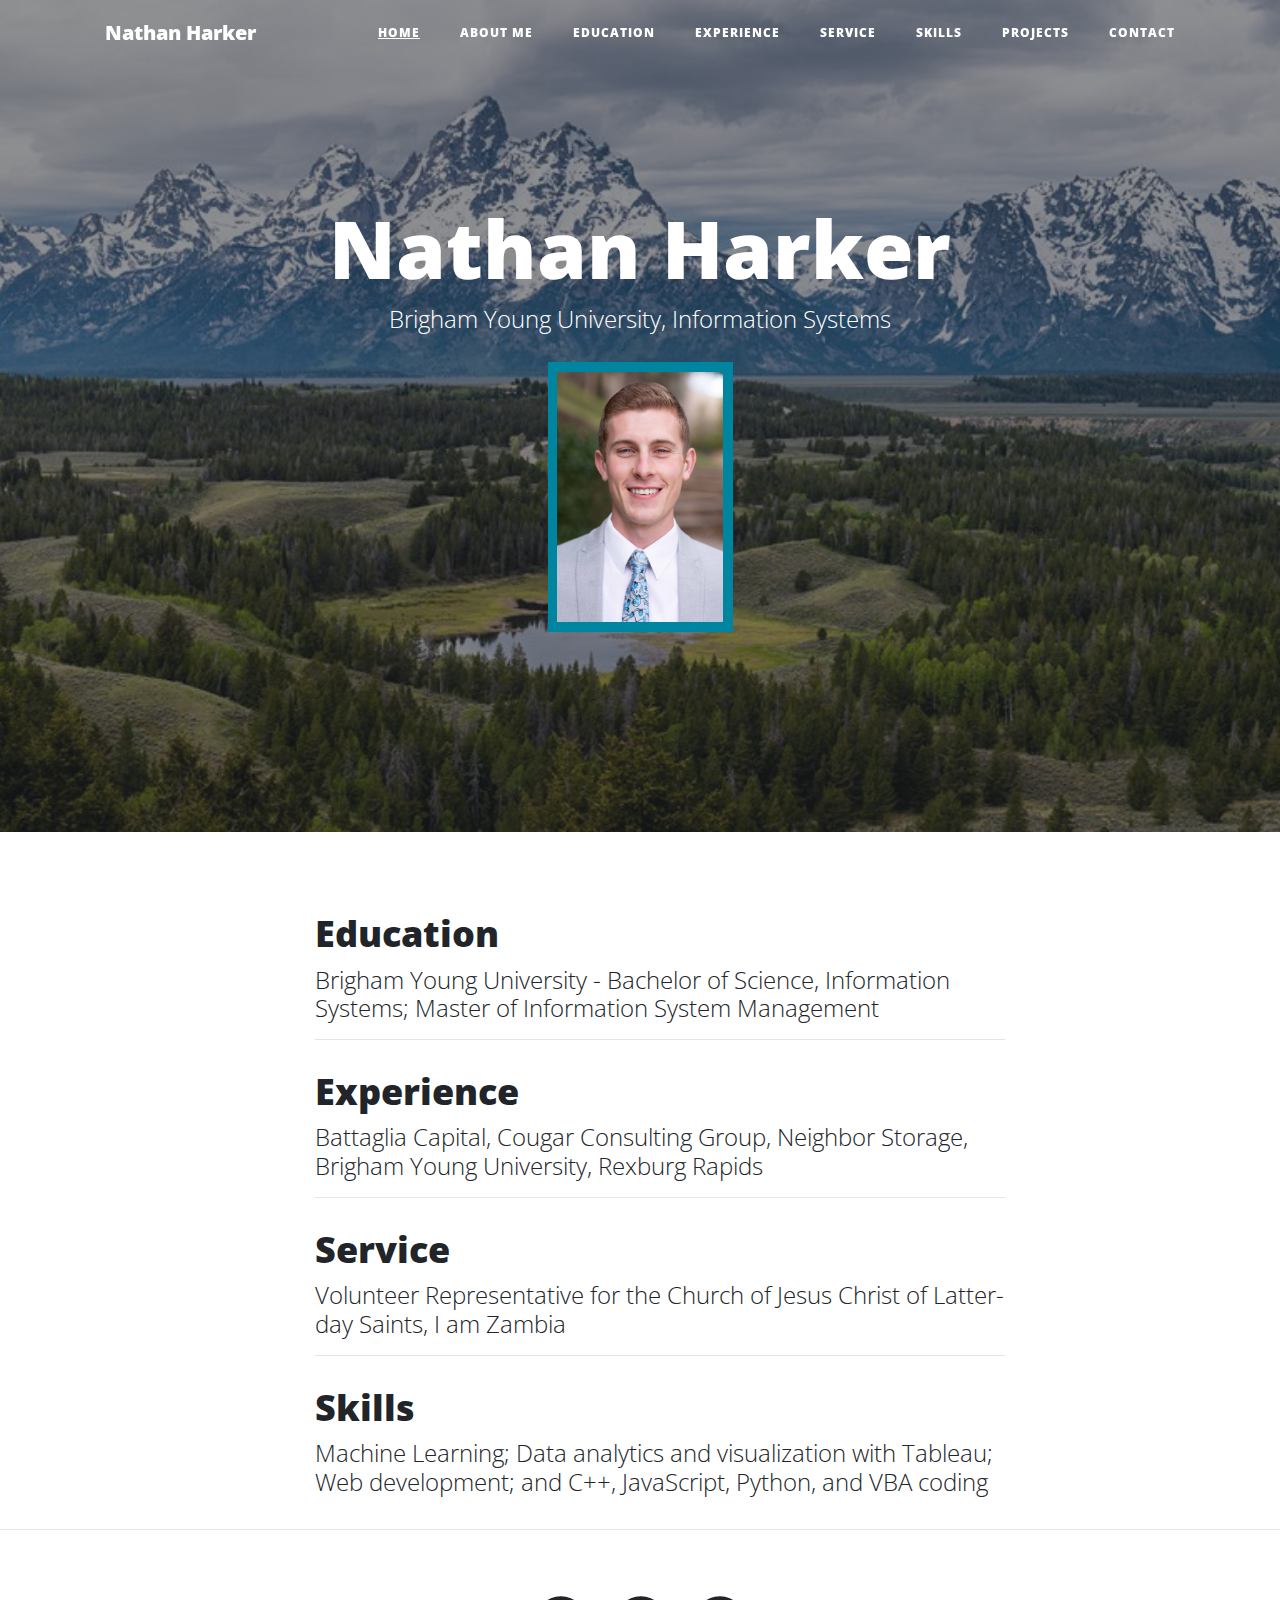
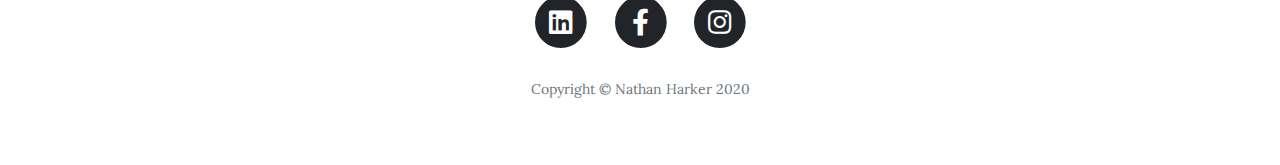
<file: index.html>
<!--Nathan Harker, last edited 4/14/2020-->
<!DOCTYPE html>
<html lang="en">

<head>

  <meta charset="utf-8">
  <meta name="viewport" content="width=device-width, initial-scale=1, shrink-to-fit=no">
  <meta name="description" content="Nathan Harker, Brigham Young University Student">
  <meta name="author" content="">

  <title>Nathan Harker - Home Page</title>
  <link rel="icon" href="images/idaho.ico">
  <!-- Bootstrap core CSS -->
  <link href="vendor/bootstrap/css/bootstrap.min.css" rel="stylesheet">

  <!-- Custom fonts for this template -->
  <link href="vendor/fontawesome-free/css/all.min.css" rel="stylesheet" type="text/css">
  <link href='https://fonts.googleapis.com/css?family=Lora:400,700,400italic,700italic' rel='stylesheet' type='text/css'>
  <link href='https://fonts.googleapis.com/css?family=Open+Sans:300italic,400italic,600italic,700italic,800italic,400,300,600,700,800' rel='stylesheet' type='text/css'>

  <!-- Custom styles for this template -->
  <link href="styles/clean-blog.min.css" rel="stylesheet">
  <link href="styles/mystyles.css" rel="stylesheet" type="text/css">

</head>

<body>

  <!-- Navigation -->
  <nav class="navbar navbar-expand-lg navbar-light fixed-top" id="mainNav">
    <div class="container">
      <a class="navbar-brand" href="index.html">Nathan Harker</a>
      <button class="navbar-toggler navbar-toggler-right" type="button" data-toggle="collapse" data-target="#navbarResponsive" aria-controls="navbarResponsive" aria-expanded="false" aria-label="Toggle navigation">
        Menu
        <i class="fas fa-bars"></i>
      </button>
      <div class="collapse navbar-collapse" id="navbarResponsive">
        <ul class="navbar-nav ml-auto">
          <li class="nav-item">
            <a class="nav-link myunderline" href="#">Home</a>
          </li>
          <li class="nav-item">
            <a class="nav-link" href="html/aboutme.html">About Me</a>
          </li>
          <li class="nav-item">
            <a class="nav-link" href="html/education.html">Education</a>
          </li>
          <li class="nav-item">
            <a class="nav-link" href="html/experience.html">Experience</a>
          </li>
          <li class="nav-item">
            <a class="nav-link" href="html/service.html">Service</a>
          </li>
          <li class="nav-item">
            <a class="nav-link" href="html/skills.html">Skills</a>
          </li>
          <li class="nav-item">
            <a class="nav-link" href="html/projects.html">Projects</a>
          </li>
          <li class="nav-item">
            <a class="nav-link" href="html/contact.html">Contact</a>
          </li>
        </ul>
      </div>
    </div>
  </nav>

  <!-- Page Header -->
  <header class="masthead" style="background-image: url('images/teton.jpg')">
    <div class="overlay"></div>
    <div class="container">
      <div class="row">
        <div class="col-lg-8 col-md-10 mx-auto">
          <div class="site-heading">
            <h1>Nathan Harker</h1>
            <span class="subheading">Brigham Young University, Information Systems</span><br>
            <center>
              <div class="index-image">
                <img class="image-transform-none" src="images/Nathan.jpg" alt="Nathan Harker portrait" height="250" style="margin:auto;">
              </div>
            </center>
          </div>
        </div>
      </div>
    </div>
  </header>

  <!-- Main Content -->
  <div class="container">
    <div class="row">
      <div class="col-lg-8 col-md-10 mx-auto">
        <div class="post-preview">
            <!-- <h1 class="post-title bold myheading">
              Resume:
            </h1> -->
        </div>
        <ol>
            <div class="post-preview">
              <a href="html/education.html">
                <h3 class="post-title">
                  Education
                </h3>
                <h4 class="post-subtitle">
                  Brigham Young University - Bachelor of Science, Information Systems; Master of Information System Management
                </h4>
              </a>
              <!--<p class="post-meta">Posted by
                <a href="#">Nathan Harker</a>
                on April 12, 2020</p>-->
            </div>
          <hr>
            <div class="post-preview">
              <a href="html/experience.html">
                <h3 class="post-title">
                  Experience
                </h3>
                <h4 class="post-subtitle">
                  Battaglia Capital, Cougar Consulting Group, Neighbor Storage, Brigham Young University, Rexburg Rapids
                </h4>
              </a>
            </div>
          <hr>
            <div class="post-preview">
              <a href="html/service.html">
                <h3 class="post-title">
                  Service
                </h3>
                <h4 class="post-subtitle">
                  Volunteer Representative for the Church of Jesus Christ of Latter-day Saints, I am Zambia
                </h4>
              </a>
            </div>
          <hr>
            <div class="post-preview">
              <a href="html/skills.html">
                <h3 class="post-title">
                  Skills
                </h3>
                <h4 class="post-subtitle">
                  Machine Learning; Data analytics and visualization with Tableau; Web development; and C++, JavaScript, Python, and VBA coding
                </h4>
              </a>
            </div>
        </ol>
      </div>
    </div>
  </div>

  <hr>

  <!-- Footer -->
  <footer>
    <div class="container">
      <div class="row">
        <div class="col-lg-8 col-md-10 mx-auto">
          <ul class="list-inline text-center">
            <li class="list-inline-item">
              <a href=https://www.linkedin.com/in/nathanharker target="blank">
                <span class="fa-stack fa-lg">
                  <i class="fas fa-circle fa-stack-2x"></i>
                  <i class="fab fa-linkedin fa-stack-1x fa-inverse"></i>
                </span>
              </a>
            </li>
            <li class="list-inline-item">
              <a href=https://www.facebook.com/nharker2 target="blank">
                <span class="fa-stack fa-lg">
                  <i class="fas fa-circle fa-stack-2x"></i>
                  <i class="fab fa-facebook-f fa-stack-1x fa-inverse"></i>
                </span>
              </a>
            </li>
            <li class="list-inline-item">
              <a href=https://www.instagram.com/natethegratte target="blank">
                <span class="fa-stack fa-lg">
                  <i class="fas fa-circle fa-stack-2x"></i>
                  <i class="fab fa-instagram fa-stack-1x fa-inverse"></i>
                </span>
              </a>
            </li>
          </ul>
          <p class="copyright text-muted">Copyright &copy; Nathan Harker 2020</p>
        </div>
      </div>
    </div>
  </footer>

  <!-- Bootstrap core JavaScript -->
  <script src="vendor/jquery/jquery.min.js"></script>
  <script src="vendor/bootstrap/js/bootstrap.bundle.min.js"></script>

  <!-- Custom scripts for this template -->
  <script src="js/clean-blog.min.js"></script>

</body>

</html>
</file>
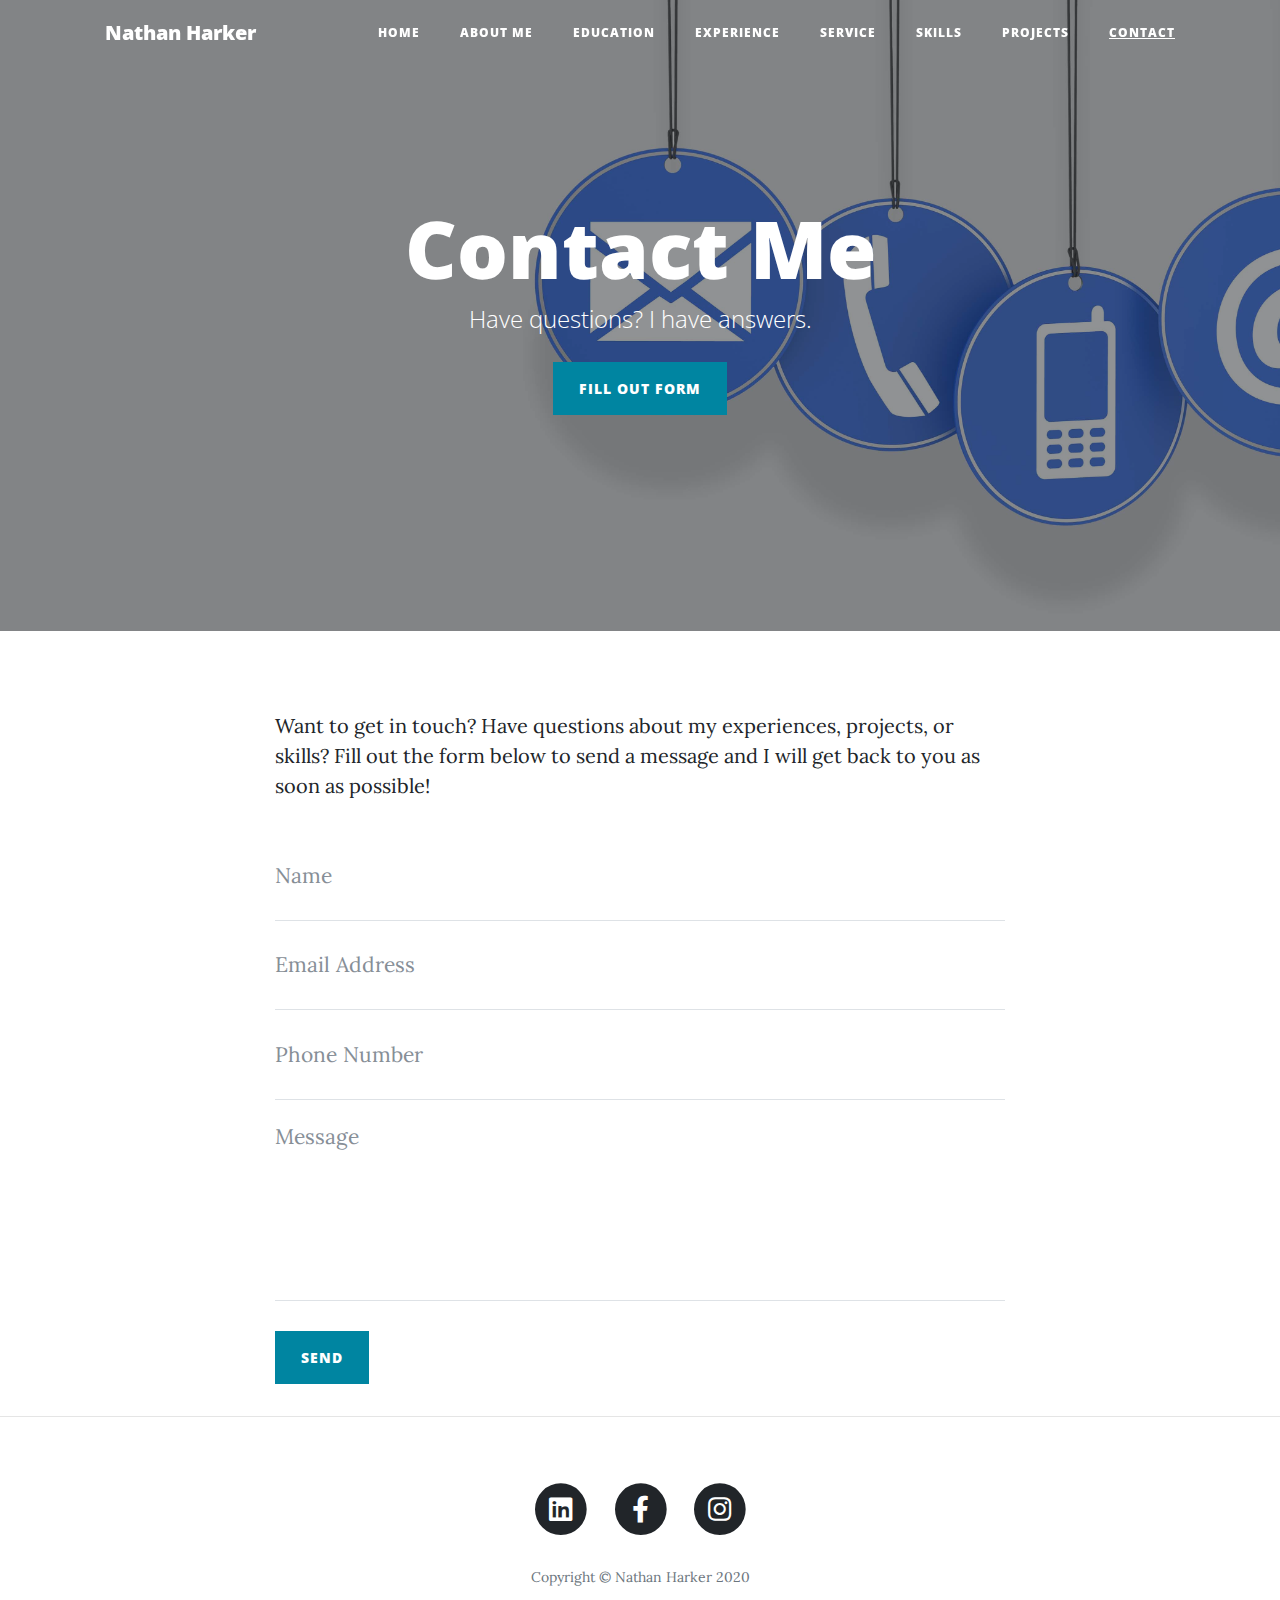
<file: html/contact.html>
<!--Nathan Harker, last edited 4/12/2020-->
<!DOCTYPE html>
<html lang="en">

<head>

  <meta charset="utf-8">
  <meta name="viewport" content="width=device-width, initial-scale=1, shrink-to-fit=no">
  <meta name="description" content="">
  <meta name="author" content="">

  <title>Nathan Harker - Contact</title>
  <link rel="icon" href="../images/idaho.ico">
  <!-- Bootstrap core CSS -->
  <link href="../vendor/bootstrap/css/bootstrap.min.css" rel="stylesheet">

  <!-- Custom fonts for this template -->
  <link href="../vendor/fontawesome-free/css/all.min.css" rel="stylesheet" type="text/css">
  <link href='https://fonts.googleapis.com/css?family=Lora:400,700,400italic,700italic' rel='stylesheet' type='text/css'>
  <link href='https://fonts.googleapis.com/css?family=Open+Sans:300italic,400italic,600italic,700italic,800italic,400,300,600,700,800' rel='stylesheet' type='text/css'>

  <!-- Custom styles for this template -->
  <link href="../styles/clean-blog.min.css" rel="stylesheet">
  <link href="../styles/mystyles.css" rel="stylesheet" type="text/css">

</head>

<body>

  <!-- Navigation -->
  <nav class="navbar navbar-expand-lg navbar-light fixed-top" id="mainNav">
    <div class="container">
      <a class="navbar-brand" href="../index.html">Nathan Harker</a>
      <button class="navbar-toggler navbar-toggler-right" type="button" data-toggle="collapse" data-target="#navbarResponsive" aria-controls="navbarResponsive" aria-expanded="false" aria-label="Toggle navigation">
        Menu
        <i class="fas fa-bars"></i>
      </button>
      <div class="collapse navbar-collapse" id="navbarResponsive">
        <ul class="navbar-nav ml-auto">
          <li class="nav-item">
            <a class="nav-link" href="../index.html">Home</a>
          </li>
          <li class="nav-item">
            <a class="nav-link" href="aboutme.html">About Me</a>
          </li>
          <li class="nav-item">
            <a class="nav-link" href="education.html">Education</a>
          </li>
          <li class="nav-item">
            <a class="nav-link" href="experience.html">Experience</a>
          </li>
          <li class="nav-item">
            <a class="nav-link" href="service.html">Service</a>
          </li>
          <li class="nav-item">
            <a class="nav-link" href="skills.html">Skills</a>
          </li>
          <li class="nav-item">
            <a class="nav-link" href="projects.html">Projects</a>
          </li>
          <li class="nav-item">
            <a class="nav-link myunderline" href="#">Contact</a>
          </li>
        </ul>
      </div>
    </div>
  </nav>

  <!-- Page Header -->
  <header class="masthead" style="background-image: url('../images/contact.jpg')">
    <div class="overlay"></div>
    <div class="container">
      <div class="row">
        <div class="col-lg-8 col-md-10 mx-auto">
          <div class="page-heading">
            <h1>Contact Me</h1>
            <span class="subheading">Have questions? I have answers.</span><br>
            <a  href="#name">  
              <div class="form-group">
                <button class="btn btn-primary">Fill out form</button>
              </div>
            </a>  
          </div>
        </div>
      </div>
    </div>
  </header>

  <!-- Main Content -->
  <div class="container">
    <div class="row">
      <div class="col-lg-8 col-md-10 mx-auto">
        <p>Want to get in touch? Have questions about my experiences, projects, or skills? Fill out the form below to send a message and I will get back to you as soon as possible!</p>
        <!-- Contact Form - Enter your email address on line 19 of the mail/contact_me.php file to make this form work. -->
        <!-- WARNING: Some web hosts do not allow emails to be sent through forms to common mail hosts like Gmail or Yahoo. It's recommended that you use a private domain email address! -->
        <!-- To use the contact form, your site must be on a live web host with PHP! The form will not work locally! -->
        <form name="sentMessage" id="contactForm" novalidate>
          <div class="control-group">
            <div class="form-group floating-label-form-group controls">
              <label id="name">Name</label>
              <input type="text" class="form-control" placeholder="Name" id="name" required data-validation-required-message="Please enter your name.">
              <p class="help-block text-danger"></p>
            </div>
          </div>
          <div class="control-group">
            <div class="form-group floating-label-form-group controls">
              <label>Email Address</label>
              <input type="email" class="form-control" placeholder="Email Address" id="email" required data-validation-required-message="Please enter your email address.">
              <p class="help-block text-danger"></p>
            </div>
          </div>
          <div class="control-group">
            <div class="form-group col-xs-12 floating-label-form-group controls">
              <label>Phone Number</label>
              <input type="tel" class="form-control" placeholder="Phone Number" id="phone" required data-validation-required-message="Please enter your phone number.">
              <p class="help-block text-danger"></p>
            </div>
          </div>
          <div class="control-group">
            <div class="form-group floating-label-form-group controls">
              <label>Message</label>
              <textarea rows="5" class="form-control" placeholder="Message" id="message" required data-validation-required-message="Please enter a message."></textarea>
              <p class="help-block text-danger"></p>
            </div>
          </div>
          <br>
          <div id="success"></div>
          <div class="form-group">
            <button type="submit" class="btn btn-primary" id="sendMessageButton">Send</button>
          </div>
        </form>
      </div>
    </div>
  </div>

  <hr>

  <!-- Footer -->
  <footer>
    <div class="container">
      <div class="row">
        <div class="col-lg-8 col-md-10 mx-auto">
          <ul class="list-inline text-center">
            <li class="list-inline-item">
              <a href=https://www.linkedin.com/in/nathanharker target="blank">
                <span class="fa-stack fa-lg">
                  <i class="fas fa-circle fa-stack-2x"></i>
                  <i class="fab fa-linkedin fa-stack-1x fa-inverse"></i>
                </span>
              </a>
            </li>
            <li class="list-inline-item">
              <a href=https://www.facebook.com/nharker2 target="blank">
                <span class="fa-stack fa-lg">
                  <i class="fas fa-circle fa-stack-2x"></i>
                  <i class="fab fa-facebook-f fa-stack-1x fa-inverse"></i>
                </span>
              </a>
            </li>
            <li class="list-inline-item">
              <a href=https://www.instagram.com/natethegratte target="blank">
                <span class="fa-stack fa-lg">
                  <i class="fas fa-circle fa-stack-2x"></i>
                  <i class="fab fa-instagram fa-stack-1x fa-inverse"></i>
                </span>
              </a>
            </li>
          </ul>
          <p class="copyright text-muted">Copyright &copy; Nathan Harker 2020</p>
        </div>
      </div>
    </div>
  </footer>

  <!-- Bootstrap core JavaScript -->
  <script src="../vendor/jquery/jquery.min.js"></script>
  <script src="../vendor/bootstrap/js/bootstrap.bundle.min.js"></script>

  <!-- Contact Form JavaScript -->
  <script src="../js/jqBootstrapValidation.js"></script>
  <script src="../js/contact_me.js"></script>

  <!-- Custom scripts for this template -->
  <script src="../js/clean-blog.min.js"></script>

</body>

</html>
</file>
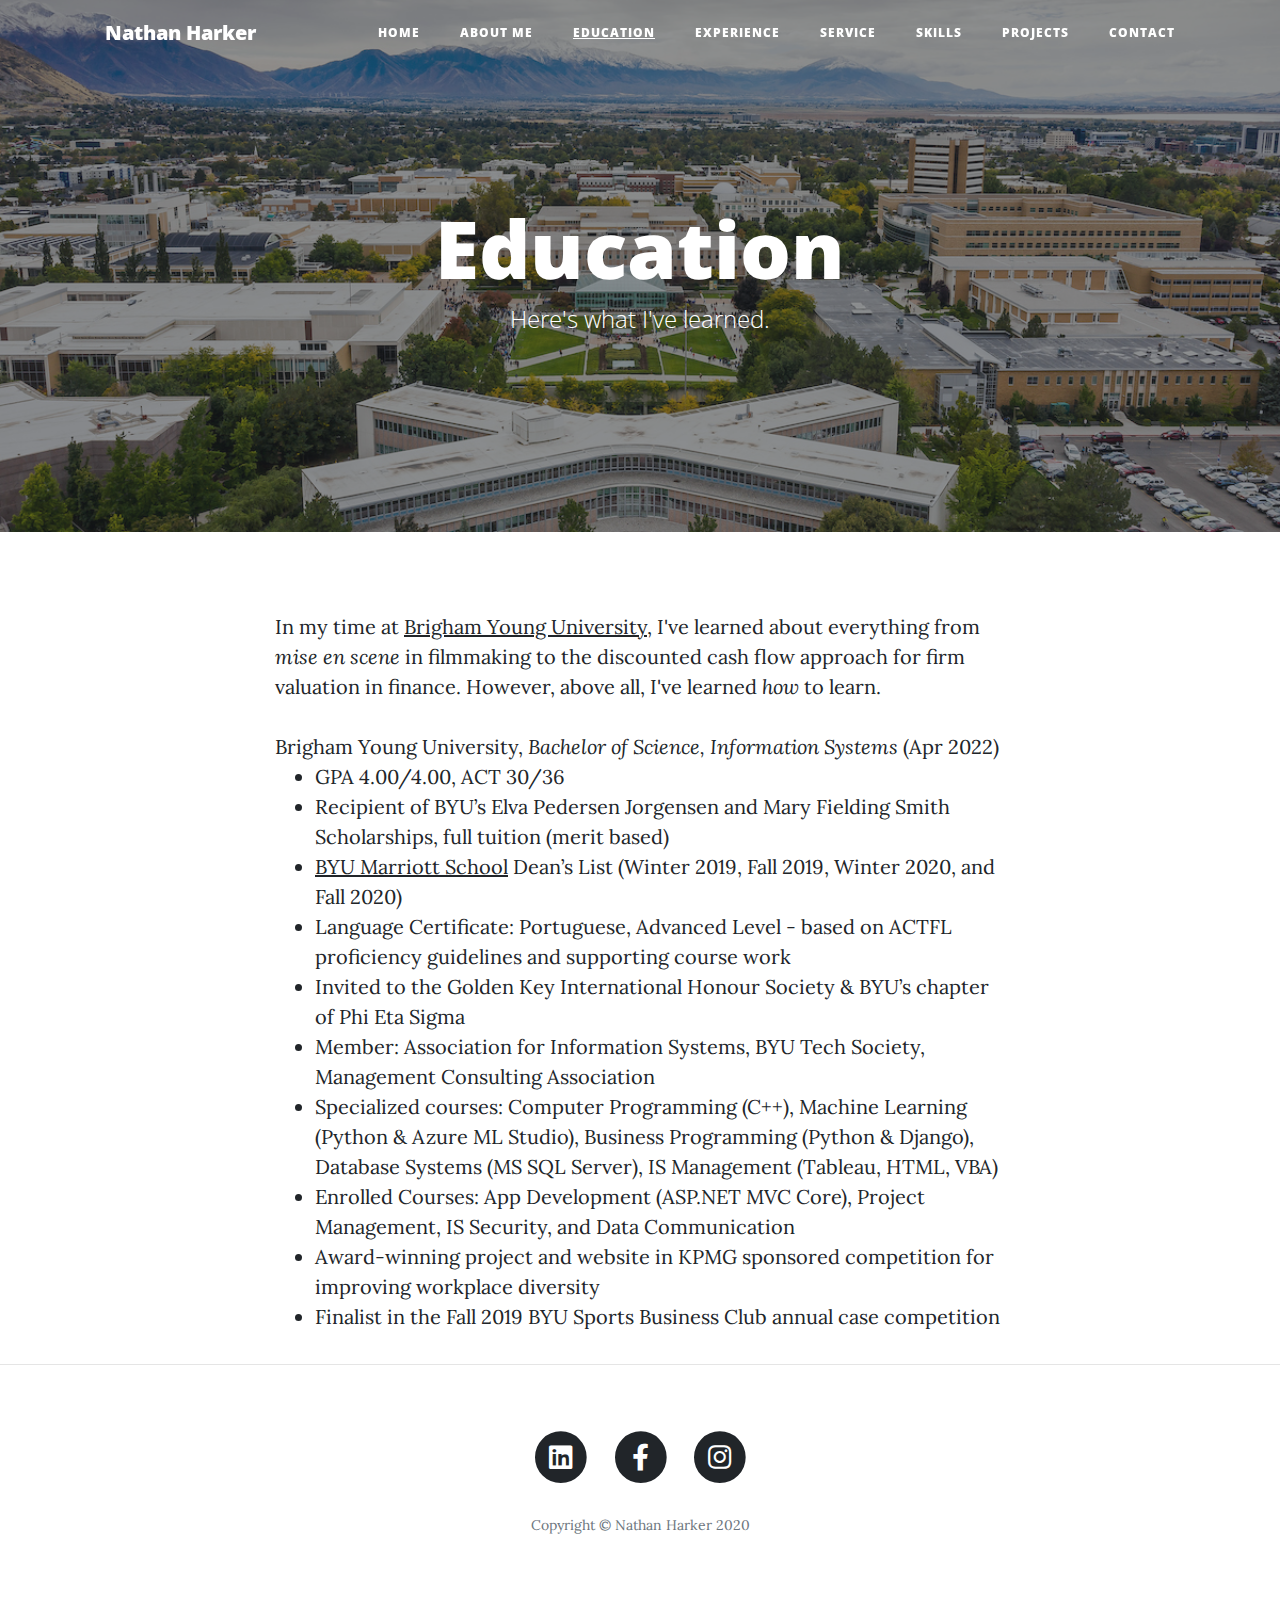
<file: html/education.html>
<!--Nathan Harker, last edited 4/14/2020-->
<!DOCTYPE html>
<html lang="en">

<head>

  <meta charset="utf-8">
  <meta name="viewport" content="width=device-width, initial-scale=1, shrink-to-fit=no">
  <meta name="description" content="">
  <meta name="author" content="">

  <title>Nathan Harker - Eduaction</title>
  <link rel="icon" href="../images/idaho.ico">
  <!-- Bootstrap core CSS -->
  <link href="../vendor/bootstrap/css/bootstrap.min.css" rel="stylesheet">

  <!-- Custom fonts for this template -->
  <link href="../vendor/fontawesome-free/css/all.min.css" rel="stylesheet" type="text/css">
  <link href='https://fonts.googleapis.com/css?family=Lora:400,700,400italic,700italic' rel='stylesheet' type='text/css'>
  <link href='https://fonts.googleapis.com/css?family=Open+Sans:300italic,400italic,600italic,700italic,800italic,400,300,600,700,800' rel='stylesheet' type='text/css'>

  <!-- Custom styles for this template -->
  <link href="../styles/clean-blog.min.css" rel="stylesheet">
  <link href="../styles/mystyles.css" rel="stylesheet" type="text/css">

</head>

<body>

  <!-- Navigation -->
  <nav class="navbar navbar-expand-lg navbar-light fixed-top" id="mainNav">
    <div class="container">
      <a class="navbar-brand" href="../index.html">Nathan Harker</a>
      <button class="navbar-toggler navbar-toggler-right" type="button" data-toggle="collapse" data-target="#navbarResponsive" aria-controls="navbarResponsive" aria-expanded="false" aria-label="Toggle navigation">
        Menu
        <i class="fas fa-bars"></i>
      </button>
      <div class="collapse navbar-collapse" id="navbarResponsive">
        <ul class="navbar-nav ml-auto">
          <li class="nav-item">
            <a class="nav-link" href="../index.html">Home</a>
          </li>
          <li class="nav-item">
            <a class="nav-link" href="aboutme.html">About Me</a>
          </li>
          <li class="nav-item">
            <a class="nav-link myunderline" href="#">Education</a>
          </li>
          <li class="nav-item">
            <a class="nav-link" href="experience.html">Experience</a>
          </li>
          <li class="nav-item">
            <a class="nav-link" href="service.html">Service</a>
          </li>
          <li class="nav-item">
            <a class="nav-link" href="skills.html">Skills</a>
          </li>
          <li class="nav-item">
            <a class="nav-link" href="projects.html">Projects</a>
          </li>
          <li class="nav-item">
            <a class="nav-link" href="contact.html">Contact</a>
          </li>
        </ul>
      </div>
    </div>
  </nav>

  <!-- Page Header -->
  <header class="masthead" style="background-image: url('../images/campus.jpg')">
    <div class="overlay"></div>
    <div class="container">
      <div class="row">
        <div class="col-lg-8 col-md-10 mx-auto">
          <div class="page-heading">
            <h1>Education</h1>
            <span class="subheading">Here's what I've learned.</span>
          </div>
        </div>
      </div>
    </div>
  </header>

  <!-- Main Content -->
  <div class="container">
    <div class="row">
      <div class="col-lg-8 col-md-10 mx-auto">
        <p>In my time at <a href="https://www.byu.edu/" target="blank">Brigham Young University</a>, I've learned about everything from <i>mise en scene</i> in filmmaking to the discounted cash flow approach for firm valuation in finance. However, above all, I've learned <i>how</i> to learn.</p>
        Brigham Young University, <i>Bachelor of Science, Information Systems</i> (Apr 2022)
            <ul>
                <li>GPA 4.00/4.00, ACT 30/36 </li>
                <li>Recipient of BYU’s Elva Pedersen Jorgensen and Mary Fielding Smith Scholarships, full tuition (merit based)</li>
                <li><a href="https://marriottschool.byu.edu/" target="blank" class="externallinks">BYU Marriott School</a> Dean’s List (Winter 2019, Fall 2019, Winter 2020, and Fall 2020)</li>
                <li>Language Certificate: Portuguese, Advanced Level - based on ACTFL proficiency guidelines and supporting course work</li>
                <li>Invited to the Golden Key International Honour Society & BYU’s chapter of Phi Eta Sigma</li>
                <li>Member: Association for Information Systems, BYU Tech Society, Management Consulting Association</li>
                <li>Specialized courses: Computer Programming (C++), Machine Learning (Python & Azure ML Studio), Business Programming (Python & Django), Database Systems (MS SQL Server), IS Management (Tableau, HTML, VBA)</li>
                <li>Enrolled Courses: App Development (ASP.NET MVC Core), Project Management, IS Security, and Data Communication</li>
                <li>Award-winning project and website in KPMG sponsored competition for improving workplace diversity</li>
                <li>Finalist in the Fall 2019 BYU Sports Business Club annual case competition</li>
            </ul>  
      </div>
    </div>
  </div>

  <hr>

  <!-- Footer -->
  <footer>
    <div class="container">
      <div class="row">
        <div class="col-lg-8 col-md-10 mx-auto">
          <ul class="list-inline text-center">
            <li class="list-inline-item">
              <a href=https://www.linkedin.com/in/nathanharker target="blank">
                <span class="fa-stack fa-lg">
                  <i class="fas fa-circle fa-stack-2x"></i>
                  <i class="fab fa-linkedin fa-stack-1x fa-inverse"></i>
                </span>
              </a>
            </li>
            <li class="list-inline-item">
              <a href=https://www.facebook.com/nharker2 target="blank">
                <span class="fa-stack fa-lg">
                  <i class="fas fa-circle fa-stack-2x"></i>
                  <i class="fab fa-facebook-f fa-stack-1x fa-inverse"></i>
                </span>
              </a>
            </li>
            <li class="list-inline-item">
              <a href=https://www.instagram.com/natethegratte target="blank">
                <span class="fa-stack fa-lg">
                  <i class="fas fa-circle fa-stack-2x"></i>
                  <i class="fab fa-instagram fa-stack-1x fa-inverse"></i>
                </span>
              </a>
            </li>
          </ul>
          <p class="copyright text-muted">Copyright &copy; Nathan Harker 2020</p>
        </div>
      </div>
    </div>
  </footer>

  <!-- Bootstrap core JavaScript -->
  <script src="../vendor/jquery/jquery.min.js"></script>
  <script src="../vendor/bootstrap/js/bootstrap.bundle.min.js"></script>

  <!-- Custom scripts for this template -->
  <script src="../js/clean-blog.min.js"></script>

</body>

</html>
</file>
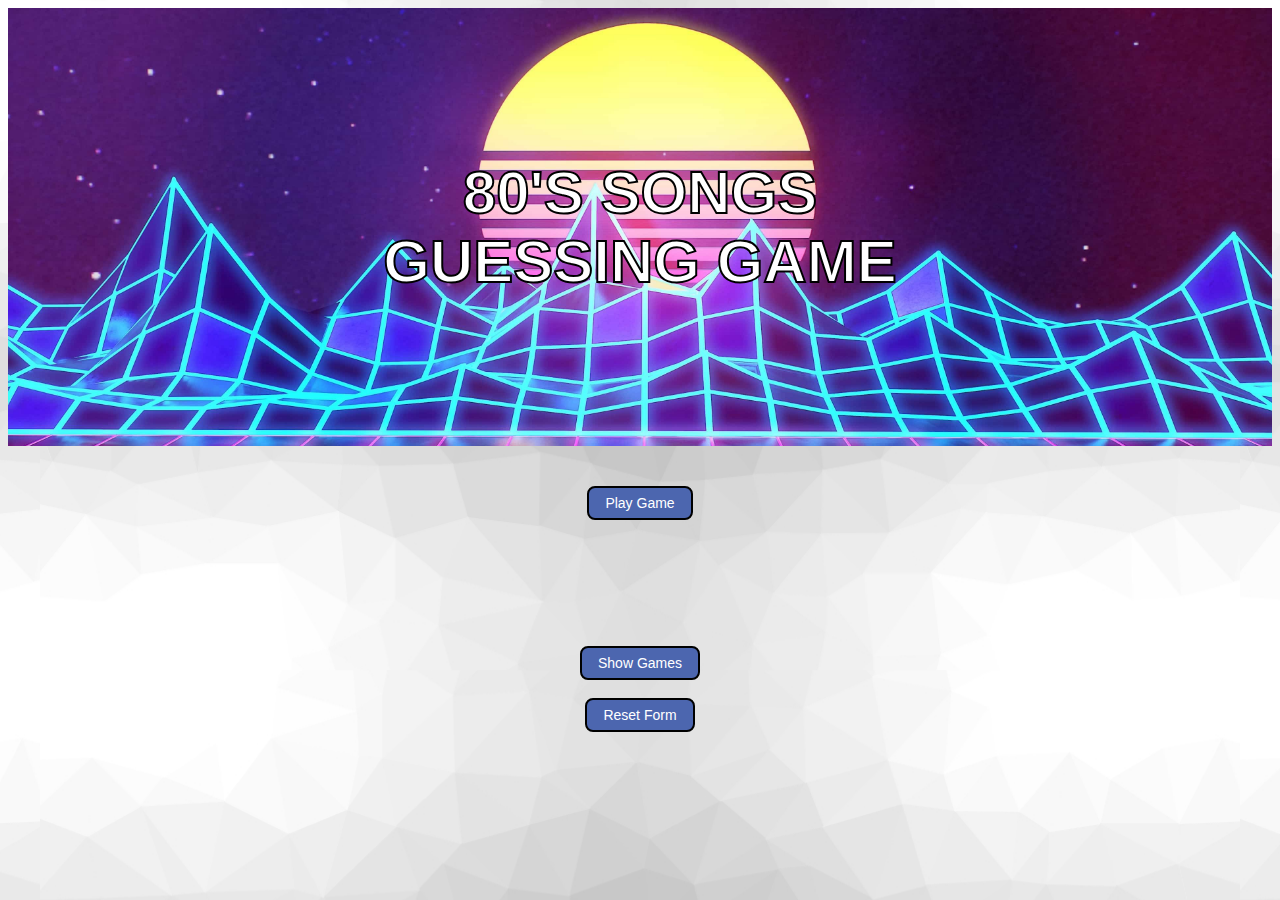
<file: Word Guess/WordGuess.html>
<!--
    Nathan Harker - nate.harker.98@gmail.com
    Section 4, Group 5
    Description: WordGuess assignment - Randomly select a title from the array of 80s songs, then let the user guess the title (hangman style).
-->



<!DOCTYPE html>
<html>
    <head>
        <title>Guessing Game</title>
        <link rel="icon" href="images/noose.ico"> <!--Noose icon because it is basically hangman-->
        <link href="styles.css" rel="stylesheet" type="text/css">
    </head>
    <body>
        <center>
            <h1 class="header">80'S SONGS<br/>GUESSING GAME</h1>
            <div id="btnPlayGame"> <!--I put all the buttons and fieldsets into divs to make the formatting easier-->
                    <!--"playGame(true) means that this button will get new first and last names from the user and create a new object in the aoContestants array-->
                    <input type="button" value="Play Game" onclick="playGame(true)" class="button"> 
            </div>
            <br>
            <div id="btnPlayAgainSame" hidden>
                <!--"playGame(false) means that this button will not get new first and last names from the user, but will add another object to aoGamesPlayed for the current user-->
                <input type="button" value="Play Again with SAME user?" onclick="playGame(false)" class="button" style.display="none">
            </div>
            <br>
            <div id="btnPlayAgainDiff" hidden>
                <!--"playGame(true) means that this button will get new first and last names from the user and create a new object in the aoContestants array-->
                <input type="button" value="Play Again with DIFFERENT user?" onclick="playGame(true)" class="button">
            </div>
            <!-- <br> -->
            <div class="divborder" hidden id="titleHeader">
                <h3>Song Title:</h3>
                <p id="displayTitleName" hidden></p>
                <p id="titleNote" hidden>NOTE: Spaces are shown between words</p>
            </div>
            <br>
            <div class="divborder" id="fsAvailable" hidden>
                <p><strong>Available Characters:</strong></p>
                <p id="availableChars"></p>
            </div>
            <br>
            <div class="divborder" id="fsUsed" hidden>
                <p><strong>Used Characters:</strong><p>
                <p id="usedChars"></p>
            
            </div>
            <br>
            <div class="divborder" id="fsPlay" hidden>
                <br>
                <label for="input">Enter Character:</label>
                <input type="text" id="inputLetter" maxlength="1" placeholder="Guess a character...">
                <br><br>
                <input type="button" id="btnGuess" value="Submit Character" onclick="guessChar()" class="button">
                <br><br>
                <p><strong>OR</strong></p>
                <br>
                <label for="finalGuess">Enter Your Final Guess:</label class="button">
                <input type="text" id="finalGuess" placeholder="Guess the whole title...">
                <p><strong>NOTE: But if you guess wrong, 26 will be added to your guess count</strong></p>
                <br>
                <input type="button" id="btnFinalGuess" value="Final Guess" onclick="finalGuess()" class="button">
                <br><br>
            </div>
            <br><br>
            <div id="btnShowGames">
                <input type="button" value="Show Games" onclick="showGames()" class="button">
            </div>
            <br>
            <div id="btnResetForm">
                <input type="button" value="Reset Form" onclick="ResetMe()" class="button">   
            </div>
            <!-- This is where the javascript begins!! --> 

        </center>
        <script src="wordguess.js"></script>
    </body>

</html>
</file>
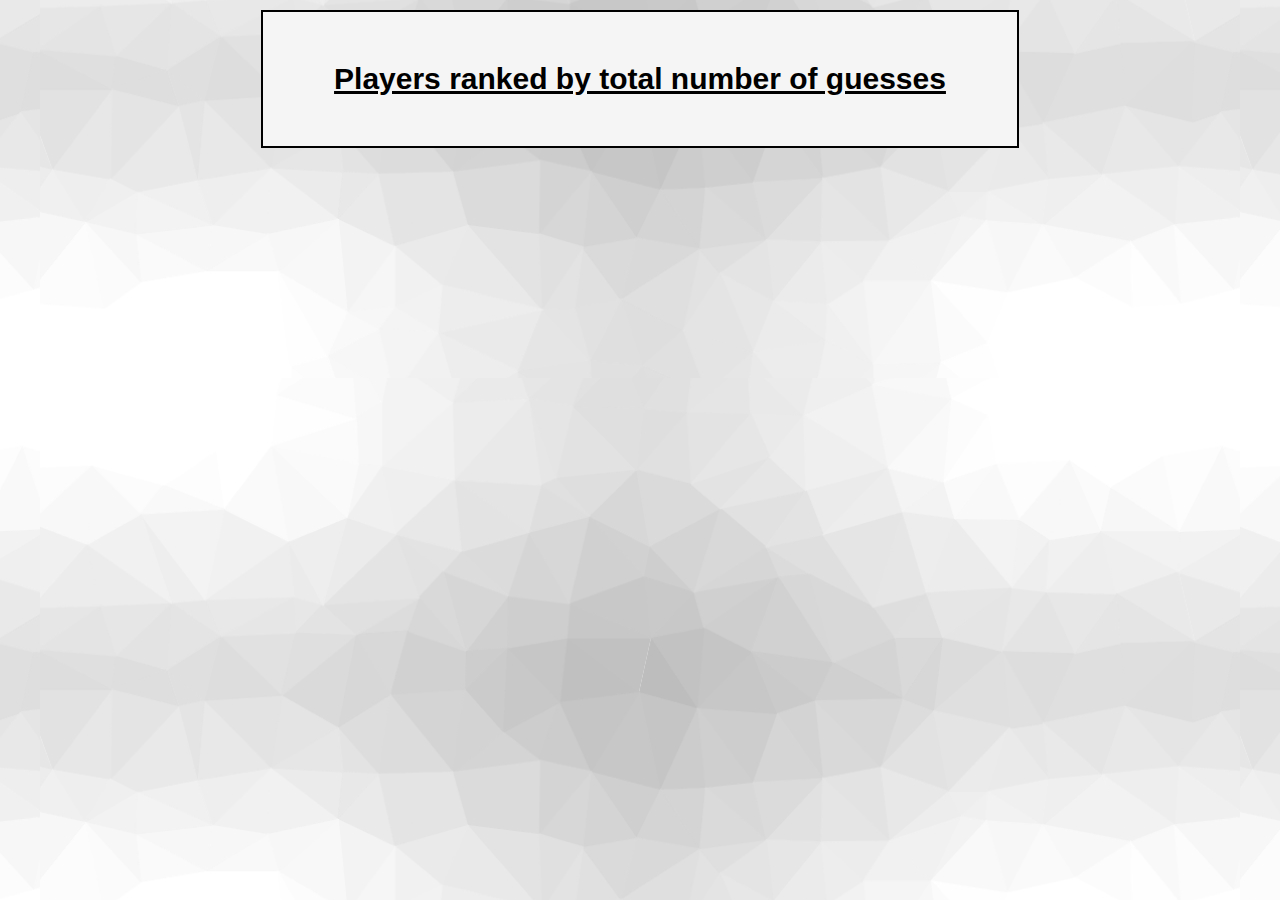
<file: Word Guess/content/gameOutput.html>
<!DOCTYPE html>
<html>
    <head>
        <title>Word Guess Games</title>
        <link rel="icon" href="../images/noose.ico">
        <link href="../styles.css" rel="stylesheet" type="text/css"
    </head>
    <body onload="loadData()">
        <center>
            <div class="divborder">
                <h3 class="underline">Players ranked by total number of guesses</h3>
                <p id="output"></p>
                <script>
                    function loadData()
                    {
                        var sOutput = "";
                        // Get content from local storage and display in the p tag
                        sOutput = localStorage.getItem("newOutput"); 
                        document.getElementById("output").innerHTML = sOutput;
                    }
                </script>
            </div>
        </center>
    </body>
</html>
</file>
<file: styles/mystyles.css>
.externallinks {
    text-decoration: underline ;
}

.bold {
    font-weight: bold;
}

.myheading {
    font-size: 50px;
    transform: translate(-50px);
}

.myunderline {
    text-decoration: underline;
}

.img-grow:hover {
    transform: scale(1.3);
    transition: all .5s ease-in-out;
}

.pictureposition {
    display: block;
    margin-left: auto;
    margin-right: auto;
    width: 50%;
}

.index-image {
    height: 270px;
    width: 185px;
    background-color: #0085A1;
    border-color: #0085A1;
    text-align: center;
    display: flex;             
    flex-direction: column;
    justify-content: center;
}

.image-transform-none:hover {
    transform: none;
}

.li-index {
    font-size: 30px;
    font-family: 'Open Sans', 'Helvetica Neue', Helvetica, Arial, sans-serif;
    font-weight: 800;
}

.image-transform-less:hover {
    transform: scale(1.2);
    transition: all .5s ease-in-out;
}

.div-styling {
    background-color: rgb(247, 243, 243);
    border-radius: 5px;
    padding: 20px;
    margin: auto;
    box-shadow: 0 1px 1px rgba(0,0,0,0.05), 0 2px 2px rgba(0,0,0,0.05), 0 4px 4px rgba(0,0,0,0.05), 0 8px 8px rgba(0,0,0,0.05), 0 15px 15px rgba(0,0,0,0.05);
    /* display: flex; */
}

.div-transform:hover {
    transform: scale(1.03);
    transition: all .5s ease-in-out;
}

.hs-wrapper{
    display: flex;
}

.hs-wrapper img{
    top: 0;
    margin: auto;
    display: block;
    width: 100%;
    visibility: hidden;
    transition: none;
    height: auto;
    transform: scale(1);
    animation: showMe 4s step-end infinite 0s forwards;
    animation-play-state: paused;
    size: 25px;
    padding: 30px;
}

.hs-wrapper:hover img{
    animation-play-state: running;
}

@keyframes showMe {
    0% { 
        visibility: visible;
        order: 0;
        z-index: 100;
    }
    25% { 
        visibility: hidden; 
        z-index: 100;
        order: 1;
    }
    100% {
        visibility: hidden; 
        z-index: 0;
        order: 1;
        width: 0;
    }
}

.hs-wrapper img:nth-child(1) {
    z-index: 5;
    visibility: visible;
}

.hs-wrapper img:nth-child(2) {
    animation-delay: 1s;
    z-index: 4;
}

.hs-wrapper img:nth-child(3) {
    animation-delay: 2s;
    z-index: 3;
}

.hs-wrapper img:nth-child(4) {
    animation-delay: 3s;
    z-index: 2;
}

.header-container{
    display: flex;
    flex-direction: column;
}

.box-1{
    background-color: blue;
}

.box-2{
    background-color: brown;
}

.box-3{
    background-color: coral;
    height: 300px;
}

.div-container{
    display: flex;
    flex-wrap: wrap;
    flex-direction: row;
    align-items: stretch;
    justify-content: space-evenly;
}

.div-container > div{
    flex-basis: 50%;
}

.container-image{
    display: flex;
    flex-direction: column;
    justify-content: left;
    flex-grow: 1;
}

.recent-post{
    height: 100px;
    width: 200px;
    flex: 1;
}

.container-text{
    flex: 3;
    max-width: 300px;
    min-width: 250px;
    font-size: smaller;
}

.header-container div, .div-container div {
    border:none;
    padding:none;
}

.tableau-container{
    display: flex;
    flex-wrap: wrap;
    flex-direction: row;
    align-items: stretch;
    justify-content: center;
}

.tableau-container > div{
    flex: 1;
}

#viz1608162364177 iframe {
    max-width: 800px;
    margin: auto !important;
}

#viz1609089813562 iframe {
    max-width: 800px;
    margin: auto !important;
}

.div-space-evenly{
    display: flex;
    justify-content: space-evenly;
    flex-wrap: wrap;
    flex-direction: row;
    width: 100%;
}

.div-space-evenly > *{
    margin: 10px;
}

.about-me-pic {
    box-shadow: 0 1px 1px rgba(0,0,0,0.05), 0 2px 2px rgba(0,0,0,0.05), 0 4px 4px rgba(0,0,0,0.05), 0 8px 8px rgba(0,0,0,0.05), 0 15px 15px rgba(0,0,0,0.05);
    border-radius: 5px;
}
</file>
<file: Word Guess/styles.css>
.button {
    background-color: #4c66af; 
    border: none;
    color: white;
    padding: 7px 16px;
    text-align: center;
    text-decoration: none;
    display: inline-block;
    font-size: 14px;
    border-radius: 8px;
    transition-duration: 0.3s;
    border: 2px solid black;
}

.button:hover {
    background-color: #a4b4e2;
    transform: scale(1.1);
}

.header {
    padding: 150px;
    text-align: center;
    background-image: url("images/80s_header.jpg");
    color: white;
    font-size: 60px;
    margin-top: 0%; 
    font-family: Arial, Helvetica, sans-serif;
    background-size: 100%;
    background-position: center;
    background-repeat: no-repeat;
    -webkit-text-stroke-width: 2px;
    -webkit-text-stroke-color: black;
}

body {
    background-image: url("images/backgruond-white.jpg");
    font-family: Arial, Helvetica, sans-serif;
    background-position: center;
}

h3 {
    font-weight: bold;
    font-size: 30px;
}

.divborder {
    border: solid 2px black;
    margin-top: 10px;
    margin-left: 20%;
    margin-right: 20%;
    padding: 20px;
    background-color: whitesmoke;
}

.underline {
    text-decoration: underline;
}

input[type=text]:focus {
    background-color: #e5ebfa;
}
</file>
<file: styles/clean-blog.min.css>
/*!
 * Start Bootstrap - Clean Blog v5.0.8 (https://startbootstrap.com/template-overviews/clean-blog)
 * Copyright 2013-2019 Start Bootstrap
 * Licensed under MIT (https://github.com/BlackrockDigital/startbootstrap-clean-blog/blob/master/LICENSE)
 */body{font-size:20px;color:#212529;font-family:Lora,'Times New Roman',serif}p{line-height:1.5;margin:30px 0}p a{text-decoration:underline}h1,h2,h3,h4,h5,h6{font-weight:800;font-family:'Open Sans','Helvetica Neue',Helvetica,Arial,sans-serif}a{color:#212529;transition:all .2s}a:focus,a:hover{color:#0085a1}blockquote{font-style:italic;color:#868e96}.section-heading{font-size:36px;font-weight:700;margin-top:60px}.caption{font-size:14px;font-style:italic;display:block;margin:0;padding:10px;text-align:center;border-bottom-right-radius:5px;border-bottom-left-radius:5px}::-moz-selection{color:#fff;background:#0085a1;text-shadow:none}::selection{color:#fff;background:#0085a1;text-shadow:none}img::-moz-selection{color:#fff;background:0 0}img::selection{color:#fff;background:0 0}img::-moz-selection{color:#fff;background:0 0}#mainNav{position:absolute;border-bottom:1px solid #e9ecef;background-color:#fff;font-family:'Open Sans','Helvetica Neue',Helvetica,Arial,sans-serif}#mainNav .navbar-brand{font-weight:800;color:#343a40}#mainNav .navbar-toggler{font-size:12px;font-weight:800;padding:13px;text-transform:uppercase;color:#343a40}#mainNav .navbar-nav>li.nav-item>a{font-size:12px;font-weight:800;letter-spacing:1px;text-transform:uppercase}@media only screen and (min-width:992px){#mainNav{border-bottom:1px solid transparent;background:0 0}#mainNav .navbar-brand{padding:10px 20px;color:#fff}#mainNav .navbar-brand:focus,#mainNav .navbar-brand:hover{color:rgba(255,255,255,.8)}#mainNav .navbar-nav>li.nav-item>a{padding:10px 20px;color:#fff}#mainNav .navbar-nav>li.nav-item>a:focus,#mainNav .navbar-nav>li.nav-item>a:hover{color:rgba(255,255,255,.8)}}@media only screen and (min-width:992px){#mainNav{transition:background-color .2s;transform:translate3d(0,0,0);-webkit-backface-visibility:hidden}#mainNav.is-fixed{position:fixed;top:-67px;transition:transform .2s;border-bottom:1px solid #fff;background-color:rgba(255,255,255,.9)}#mainNav.is-fixed .navbar-brand{color:#212529}#mainNav.is-fixed .navbar-brand:focus,#mainNav.is-fixed .navbar-brand:hover{color:#0085a1}#mainNav.is-fixed .navbar-nav>li.nav-item>a{color:#212529}#mainNav.is-fixed .navbar-nav>li.nav-item>a:focus,#mainNav.is-fixed .navbar-nav>li.nav-item>a:hover{color:#0085a1}#mainNav.is-visible{transform:translate3d(0,100%,0)}}header.masthead{margin-bottom:50px;background:no-repeat center center;background-color:#868e96;background-attachment:scroll;position:relative;background-size:cover}header.masthead .overlay{position:absolute;top:0;left:0;height:100%;width:100%;background-color:#212529;opacity:.5}header.masthead .page-heading,header.masthead .post-heading,header.masthead .site-heading{padding:200px 0 150px;color:#fff}@media only screen and (min-width:768px){header.masthead .page-heading,header.masthead .post-heading,header.masthead .site-heading{padding:200px 0}}header.masthead .page-heading,header.masthead .site-heading{text-align:center}header.masthead .page-heading h1,header.masthead .site-heading h1{font-size:50px;margin-top:0}header.masthead .page-heading .subheading,header.masthead .site-heading .subheading{font-size:24px;font-weight:300;line-height:1.1;display:block;margin:10px 0 0;font-family:'Open Sans','Helvetica Neue',Helvetica,Arial,sans-serif}@media only screen and (min-width:768px){header.masthead .page-heading h1,header.masthead .site-heading h1{font-size:80px}}header.masthead .post-heading h1{font-size:35px}header.masthead .post-heading .meta,header.masthead .post-heading .subheading{line-height:1.1;display:block}header.masthead .post-heading .subheading{font-size:24px;font-weight:600;margin:10px 0 30px;font-family:'Open Sans','Helvetica Neue',Helvetica,Arial,sans-serif}header.masthead .post-heading .meta{font-size:20px;font-weight:300;font-style:italic;font-family:Lora,'Times New Roman',serif}header.masthead .post-heading .meta a{color:#fff}@media only screen and (min-width:768px){header.masthead .post-heading h1{font-size:55px}header.masthead .post-heading .subheading{font-size:30px}}.post-preview>a{color:#212529}.post-preview>a:focus,.post-preview>a:hover{text-decoration:none;color:#0085a1}.post-preview>a>.post-title{font-size:30px;margin-top:30px;margin-bottom:10px}.post-preview>a>.post-subtitle{font-weight:300;margin:0 0 10px}.post-preview>.post-meta{font-size:18px;font-style:italic;margin-top:0;color:#868e96}.post-preview>.post-meta>a{text-decoration:none;color:#212529}.post-preview>.post-meta>a:focus,.post-preview>.post-meta>a:hover{text-decoration:underline;color:#0085a1}@media only screen and (min-width:768px){.post-preview>a>.post-title{font-size:36px}}.floating-label-form-group{font-size:14px;position:relative;margin-bottom:0;padding-bottom:.5em;border-bottom:1px solid #dee2e6}.floating-label-form-group input,.floating-label-form-group textarea{font-size:1.5em;position:relative;z-index:1;padding:0;resize:none;border:none;border-radius:0;background:0 0;box-shadow:none!important;font-family:Lora,'Times New Roman',serif}.floating-label-form-group input::-webkit-input-placeholder,.floating-label-form-group textarea::-webkit-input-placeholder{color:#868e96;font-family:Lora,'Times New Roman',serif}.floating-label-form-group label{font-size:.85em;line-height:1.764705882em;position:relative;z-index:0;top:2em;display:block;margin:0;transition:top .3s ease,opacity .3s ease;vertical-align:middle;vertical-align:baseline;opacity:0}.floating-label-form-group .help-block{margin:15px 0}.floating-label-form-group-with-value label{top:0;opacity:1}.floating-label-form-group-with-focus label{color:#0085a1}form .form-group:first-child .floating-label-form-group{border-top:1px solid #dee2e6}footer{padding:50px 0 65px}footer .list-inline{margin:0;padding:0}footer .copyright{font-size:14px;margin-bottom:0;text-align:center}.btn{font-size:14px;font-weight:800;padding:15px 25px;letter-spacing:1px;text-transform:uppercase;border-radius:0;font-family:'Open Sans','Helvetica Neue',Helvetica,Arial,sans-serif}.btn-primary{background-color:#0085a1;border-color:#0085a1}.btn-primary:active,.btn-primary:focus,.btn-primary:hover{color:#fff;background-color:#00657b!important;border-color:#00657b!important}.btn-lg{font-size:16px;padding:25px 35px}
</file>
